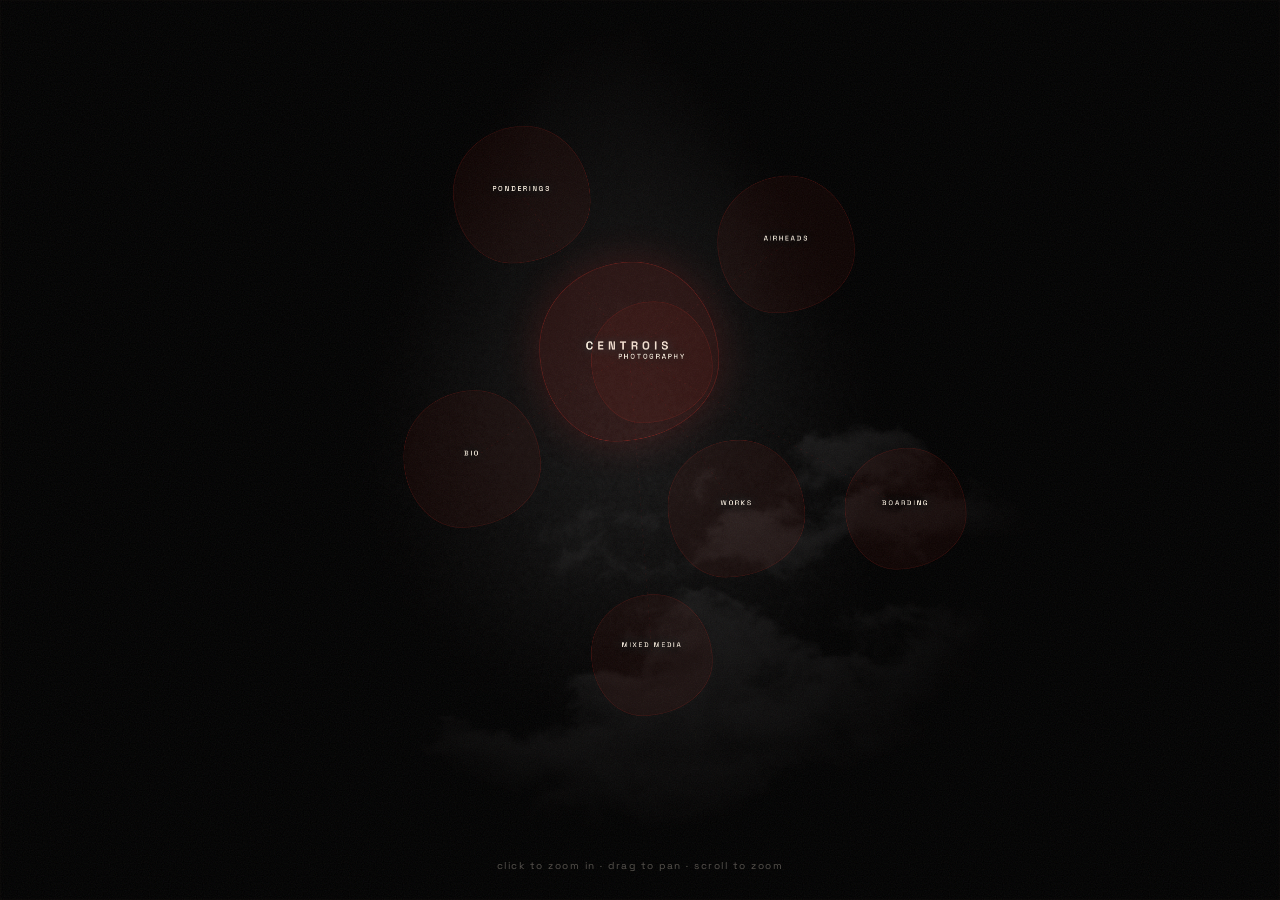
<file: centrois/index.html>
<!DOCTYPE html>
<html lang="en">
<head>
<meta charset="UTF-8">
<meta name="viewport" content="width=device-width, initial-scale=1.0, user-scalable=no">
<meta name="robots" content="noindex, nofollow">
<title>centrois</title>
<style>
@import url('https://fonts.googleapis.com/css2?family=Space+Grotesk:wght@300;500;700&display=swap');

:root {
  --red: #ff3b30;
  --cyan: #05d9e8;
  --ink: #0d0a09;
  --cream: #f0e6d8;
}

* { margin:0; padding:0; box-sizing:border-box; }

html, body {
  width:100%; height:100%;
  overflow:hidden;
  background: var(--ink);
  font-family: 'Space Grotesk', sans-serif;
  color: var(--cream);
  -webkit-user-select: none; user-select: none;
}

/* ── Background ── */
#bg {
  position: fixed;
  inset: 0;
  z-index: 0;
  background: url('assets/IMG_1771.jpeg') center/cover no-repeat;
  filter: brightness(0.25) saturate(0.4) contrast(1.2) blur(1px);
}
#bg::after {
  content: '';
  position: absolute;
  inset: 0;
  background: radial-gradient(circle at 50% 50%, transparent 0%, rgba(13,10,9,0.85) 70%, var(--ink) 100%);
}

/* ── Animated Grain ── */
.grain {
  position: fixed;
  inset: 0;
  z-index: 1;
  pointer-events: none;
  opacity: 0.07;
  background-image: url("data:image/svg+xml,%3Csvg viewBox='0 0 200 200' xmlns='http://www.w3.org/2000/svg'%3E%3Cfilter id='n'%3E%3CfeTurbulence type='fractalNoise' baseFrequency='0.85' numOctaves='3' stitchTiles='stitch'/%3E%3C/filter%3E%3Crect width='100%25' height='100%25' filter='url(%23n)'/%3E%3C/svg%3E");
  background-size: 200px 200px;
  animation: drift 8s linear infinite;
}
@keyframes drift {
  0% { background-position: 0 0; }
  100% { background-position: 200px 200px; }
}

/* ── Canvas ── */
#canvas {
  position: fixed;
  inset: 0;
  z-index: 2;
  cursor: grab;
  overflow: hidden;
}
#canvas.grabbing { cursor: grabbing; }

#world {
  position: absolute;
  top:0; left:0;
  width: 6000px;
  height: 6000px;
  transform-origin: 0 0;
  will-change: transform;
}

/* ── Portals (organic red blobs) ── */
.portal {
  position: absolute;
  display: flex;
  flex-direction: column;
  align-items: center;
  justify-content: center;
  text-align: center;
  cursor: pointer;
  transition: transform 0.6s cubic-bezier(0.22, 1, 0.36, 1);
}

/* Amorphous blob shape */
.portal::before {
  content: '';
  position: absolute;
  inset: -30px;
  border-radius: 52% 48% 58% 42% / 48% 55% 45% 52%;
  background: rgba(255, 59, 48, 0.05);
  border: 1px solid rgba(255, 59, 48, 0.18);
  transition: all 0.6s cubic-bezier(0.22, 1, 0.36, 1);
}
.portal:hover::before {
  background: rgba(255, 59, 48, 0.10);
  border-color: rgba(255, 59, 48, 0.35);
  box-shadow: 0 0 70px rgba(255, 59, 48, 0.18), inset 0 0 40px rgba(255, 59, 48, 0.06);
  border-radius: 47% 53% 43% 57% / 56% 46% 54% 44%;
}

.portal .name {
  position: relative;
  font-size: 13px;
  font-weight: 500;
  letter-spacing: 0.25em;
  text-transform: uppercase;
  color: var(--cream);
  text-shadow: 0 0 20px rgba(5, 217, 232, 0.3);
  transition: all 0.4s ease;
}
.portal .desc {
  position: relative;
  font-size: 11px;
  font-weight: 300;
  color: rgba(240, 230, 216, 0.5);
  margin-top: 8px;
  letter-spacing: 0.08em;
  max-width: 160px;
  line-height: 1.4;
  opacity: 0;
  transform: translateY(8px);
  transition: all 0.4s ease;
}
.portal:hover .desc { opacity: 1; transform: translateY(0); }
.portal:hover .name {
  color: var(--cyan);
  text-shadow: 0 0 30px rgba(5, 217, 232, 0.5);
}

/* Center portal */
.portal.center { width: 280px; height: 280px; }
.portal.center .name { font-size: 22px; letter-spacing: 0.35em; font-weight: 700; }
.portal.center::before {
  background: rgba(255, 59, 48, 0.10);
  border: 1px solid rgba(255, 59, 48, 0.30);
  box-shadow: 0 0 80px rgba(255, 59, 48, 0.16);
}

/* Level 0 */
.portal.l0 { width: 200px; height: 200px; }

/* Child portals */
.portal.child {
  width: 170px; height: 170px;
  opacity: 0;
  pointer-events: none;
  transition: opacity 0.8s ease, transform 0.8s cubic-bezier(0.22, 1, 0.36, 1);
}
.portal.child.visible {
  opacity: 1;
  pointer-events: auto;
}

/* Lines */
.connections {
  position: absolute;
  top:0; left:0;
  width:100%; height:100%;
  pointer-events: none;
  z-index: -1;
}
.connections line {
  stroke: rgba(255, 59, 48, 0.12);
  stroke-width: 1;
  stroke-dasharray: 4 8;
}

/* ── UI ── */
#ui { position: fixed; inset: 0; z-index: 100; pointer-events: none; }
#ui > * { pointer-events: auto; }

.back {
  position: fixed;
  top: 24px; left: 24px;
  background: transparent;
  border: 1px solid rgba(240, 230, 216, 0.2);
  color: var(--cream);
  padding: 10px 22px;
  font-family: inherit;
  font-size: 11px;
  letter-spacing: 0.2em;
  text-transform: uppercase;
  cursor: pointer;
  opacity: 0;
  pointer-events: none;
  transform: translateY(-10px);
  transition: all 0.4s ease;
  backdrop-filter: blur(10px);
}
.back.show { opacity: 1; pointer-events: auto; transform: translateY(0); }
.back:hover { border-color: var(--cyan); color: var(--cyan); box-shadow: 0 0 20px rgba(5, 217, 232, 0.2); }

.crumb {
  position: fixed;
  top: 24px; left: 50%;
  transform: translateX(-50%);
  font-size: 10px;
  letter-spacing: 0.3em;
  text-transform: uppercase;
  color: rgba(240, 230, 216, 0.4);
  opacity: 0;
  transition: opacity 0.4s ease;
}
.crumb.show { opacity: 1; }

.hint {
  position: fixed;
  bottom: 28px; left: 50%;
  transform: translateX(-50%);
  font-size: 10px;
  letter-spacing: 0.15em;
  color: rgba(240, 230, 216, 0.35);
  opacity: 0;
  transition: opacity 1s ease;
}
.hint.show { opacity: 1; }

@media (max-width: 768px) {
  .portal.center { width: 200px; height: 200px; }
  .portal.center .name { font-size: 16px; }
  .portal.l0 { width: 150px; height: 150px; }
  .portal.l0 .name { font-size: 11px; }
  .portal.child { width: 130px; height: 130px; }
}
</style>
</head>
<body>

<div id="bg"></div>
<div class="grain"></div>

<div id="canvas">
  <div id="world">
    <svg class="connections" id="connections"></svg>
    <!-- Portals injected by JS with computed cluster layout -->
  </div>
</div>

<div id="ui">
  <button class="back" id="back">← back</button>
  <div class="crumb" id="crumb">centrois</div>
  <div class="hint show" id="hint">click to zoom in · drag to pan · scroll to zoom</div>
</div>

<script>
(function() {
  const canvas = document.getElementById('canvas');
  const world = document.getElementById('world');
  const back = document.getElementById('back');
  const crumb = document.getElementById('crumb');
  const hint = document.getElementById('hint');
  const connections = document.getElementById('connections');

  const WC = 3000; // world center X & Y

  // ── Tree structure ──
  // Each node: { id, name, desc, level, children: [...] }
  const tree = {
    id:'centrois', name:'centrois', desc:'troy von breitenstein', level:0,
    children: [
      { id:'airheads', name:'airheads', desc:'1-of-1 art surf mats', level:0, children:[] },
      { id:'works', name:'works', desc:'portfolio hub', level:0, children:[
        { id:'boarding', name:'boarding', desc:'surf videos', level:1, children:[] },
        { id:'mixed-media', name:'mixed media', desc:'digital + threads + visionary', level:1, children:[
          { id:'digital-art', name:'digital art', desc:'psychedelic visuals', level:2, children:[] },
          { id:'threads', name:'threads', desc:'sewn art pieces', level:2, children:[] },
          { id:'visionary', name:'visionary', desc:'steiner / anthroposophy', level:2, children:[] },
          { id:'odd-creations', name:'odd & creations', desc:'salt box, experiments', level:2, children:[] }
        ]},
        { id:'photography', name:'photography', desc:'trips, stories, frames', level:1, children:[] }
      ]},
      { id:'bio', name:'bio', desc:'edgwalker / artist', level:0, children:[] },
      { id:'ponderings', name:'ponderings', desc:'philosophical writings', level:0, children:[] }
    ]
  };

  const nodes = {};   // id -> {el, x, y, size, nodeData, parentId}
  const parentOf = {};

  // ── Layout: arrange nodes in rings around parents ──
  function layout() {
    const R = { 0: 360, 1: 320, 2: 280 };  // ring radius per level
    const S = { 0: 200, 1: 170, 2: 170, center: 280 }; // sizes

    function place(node, cx, cy, angle, depth) {
      const size = node.id === 'centrois' ? S.center : (S[node.level] || 170);
      let x, y;
      if (node.id === 'centrois') {
        x = WC - size/2; y = WC - size/2;
      } else {
        const r = R[node.level] || 300;
        x = cx - size/2 + Math.cos(angle) * r;
        y = cy - size/2 + Math.sin(angle) * r;
      }

      const el = document.createElement('div');
      el.className = 'portal ' + (node.id==='centrois'?'center':(node.level===0?'l0':'child'));
      el.dataset.id = node.id;
      el.dataset.level = node.level;
      el.innerHTML = `<div class="name">${node.name}</div><div class="desc">${node.desc}</div>`;
      el.style.left = x + 'px';
      el.style.top = y + 'px';
      world.appendChild(el);

      const center = { x: x + size/2, y: y + size/2 };
      nodes[node.id] = { el, x, y, cx: center.x, cy: center.y, size, level: node.level };

      if (node.id !== 'centrois') parentOf[node.id] = 'centrois';

      // Children around this node (skip for centrois which fans to l0)
      const kids = node.children || [];
      if (kids.length) {
        kids.forEach((kid, i) => {
          const a = (i / kids.length) * Math.PI * 2 + (node.id==='centrois' ? -0.6 : 0);
          parentOf[kid.id] = node.id;
          place(kid, center.x, center.y, a, depth+1);
        });
      }
    }

    place(tree, 0, 0, 0, 0);
  }

  layout();

  // ── Camera ──
  let cam = { x: 0, y: 0, z: 1 };
  let animating = false;
  let level = 0;
  let path = ['centrois'];

  let dragging = false;
  let dragStart = { x:0, y:0 };
  let camStart = { x:0, y:0 };

  function apply() {
    world.style.transform = `translate(${cam.x * cam.z}px, ${cam.y * cam.z}px) scale(${cam.z})`;
  }

  // Frame a cluster (a node + its children) in the viewport
  function frame(id) {
    const nd = nodes[id];
    const kids = (document.querySelectorAll('.portal.child.visible'));
    // Collect the node + its visible children
    const pts = [{x: nd.cx, y: nd.cy}];
    // Add children of this node that are visible
    Object.keys(nodes).forEach(k => {
      if (parentOf[k] === id && nodes[k].el.classList.contains('visible')) {
        pts.push({x: nodes[k].cx, y: nodes[k].cy});
      }
    });
    // Bounding box of points with padding
    let minX = Infinity, minY = Infinity, maxX = -Infinity, maxY = -Infinity;
    pts.forEach(p => {
      if (p.x < minX) minX = p.x; if (p.x > maxX) maxX = p.x;
      if (p.y < minY) minY = p.y; if (p.y > maxY) maxY = p.y;
    });
    const pad = 220;
    minX -= pad; minY -= pad; maxX += pad; maxY += pad;
    const cw = maxX - minX, ch = maxY - minY;
    const vw = window.innerWidth, vh = window.innerHeight;

    // Scale to fit cluster with margin, capped so we don't go absurdly deep
    const z = Math.min((vw * 0.9) / cw, (vh * 0.9) / ch, 9);
    const ccx = (minX + maxX) / 2, ccy = (minY + maxY) / 2;

    // Camera position that puts cluster center at viewport center
    return { x: (vw/2)/z - ccx, y: (vh/2)/z - ccy, z };
  }

  // Fit whole board on load
  function fitAll() {
    let minX = Infinity, minY = Infinity, maxX = -Infinity, maxY = -Infinity;
    Object.keys(nodes).forEach(k => {
      const n = nodes[k];
      if (n.x < minX) minX = n.x; if (n.x > maxX) maxX = n.x;
      if (n.y < minY) minY = n.y; if (n.y > maxY) maxY = n.y;
    });
    minX -= 200; minY -= 200; maxX += 200; maxY += 200;
    const cw = maxX - minX, ch = maxY - minY;
    const vw = window.innerWidth, vh = window.innerHeight;
    const z = Math.min((vw * 0.92) / cw, (vh * 0.92) / ch);
    const ccx = (minX + maxX) / 2, ccy = (minY + maxY) / 2;
    return { x: (vw/2)/z - ccx, y: (vh/2)/z - ccy, z };
  }

  function easeTo(target, dur = 900) {
    if (animating) return;
    animating = true;
    const sx = cam.x, sy = cam.y, sz = cam.z;
    const t0 = performance.now();
    function tick(now) {
      const t = Math.min((now - t0) / dur, 1);
      const e = 1 - Math.pow(1 - t, 4);
      cam.x = sx + (target.x - sx) * e;
      cam.y = sy + (target.y - sy) * e;
      cam.z = sz + (target.z - sz) * e;
      apply();
      if (t < 1) requestAnimationFrame(tick);
      else { animating = false; updateVis(); }
    }
    requestAnimationFrame(tick);
  }

  function zoomTo(id) {
    const nd = nodes[id];
    // update path & level BEFORE framing so children show
    if (!path.includes(id)) path.push(id);
    else path = path.slice(0, path.indexOf(id)+1);
    level = nd.level + 1;
    updateVis();
    updateUI();
    // frame AFTER children are visible
    requestAnimationFrame(() => {
      const target = frame(id);
      easeTo(target);
    });
  }

  function zoomOut() {
    if (path.length <= 1) {
      path = ['centrois']; level = 0;
      updateVis(); updateUI();
      easeTo(fitAll());
    } else {
      path.pop();
      const pid = path[path.length-1];
      level = Math.max(level - 1, 0);
      updateVis(); updateUI();
      easeTo(frame(pid));
    }
  }

  function updateUI() {
    back.classList.toggle('show', path.length > 1);
    if (path.length > 1) {
      crumb.textContent = path.join(' → ');
      crumb.classList.add('show');
    } else crumb.classList.remove('show');
    hint.classList.remove('show');
  }

  function updateVis() {
    document.querySelectorAll('.portal').forEach(p => {
      const lv = parseInt(p.dataset.level || '0');
      if (lv === 0) return;
      const pid = parentOf[p.dataset.id];
      const active = path.includes(pid);
      if (active && lv <= level + 1) p.classList.add('visible');
      else p.classList.remove('visible');
    });
    drawLines();
  }

  function drawLines() {
    let s = '';
    document.querySelectorAll('.portal').forEach(p => {
      const pid = parentOf[p.dataset.id];
      if (!pid) return;
      const par = nodes[pid];
      const cur = nodes[p.dataset.id];
      if (!par || !cur) return;
      if (p.classList.contains('child') && !p.classList.contains('visible')) return;
      s += `<line x1="${par.cx}" y1="${par.cy}" x2="${cur.cx}" y2="${cur.cy}" />`;
    });
    connections.innerHTML = s;
  }

  // ── Events ──
  document.querySelectorAll('.portal').forEach(p => {
    p.addEventListener('click', e => {
      e.stopPropagation();
      if (dragging) return;
      zoomTo(p.dataset.id);
    });
  });

  back.addEventListener('click', zoomOut);

  canvas.addEventListener('mousedown', e => {
    dragging = false;
    dragStart = { x: e.clientX, y: e.clientY };
    camStart = { x: cam.x, y: cam.y };
    canvas.classList.add('grabbing');
  });
  window.addEventListener('mousemove', e => {
    if (e.buttons !== 1) return;
    const dx = e.clientX - dragStart.x, dy = e.clientY - dragStart.y;
    if (Math.abs(dx) > 3 || Math.abs(dy) > 3) dragging = true;
    cam.x = camStart.x + dx / cam.z;
    cam.y = camStart.y + dy / cam.z;
    apply();
  });
  window.addEventListener('mouseup', () => canvas.classList.remove('grabbing'));

  canvas.addEventListener('wheel', e => {
    e.preventDefault();
    const speed = 0.001;
    const nz = Math.max(0.5, Math.min(15, cam.z - e.deltaY * speed));
    const rect = canvas.getBoundingClientRect();
    const mx = (e.clientX - rect.left)/cam.z - cam.x;
    const my = (e.clientY - rect.top)/cam.z - cam.y;
    cam.x = -mx + (mx + cam.x)*(cam.z/nz);
    cam.y = -my + (my + cam.y)*(cam.z/nz);
    cam.z = nz;
    apply();
  }, { passive:false });

  let lastD = 0, lastC = {x:0,y:0};
  canvas.addEventListener('touchstart', e => {
    if (e.touches.length === 1) {
      dragStart = { x: e.touches[0].clientX, y: e.touches[0].clientY };
      camStart = { x: cam.x, y: cam.y };
    } else if (e.touches.length === 2) {
      const dx = e.touches[0].clientX-e.touches[1].clientX, dy = e.touches[0].clientY-e.touches[1].clientY;
      lastD = Math.hypot(dx,dy);
      lastC = { x:(e.touches[0].clientX+e.touches[1].clientX)/2, y:(e.touches[0].clientY+e.touches[1].clientY)/2 };
    }
  }, { passive:false });
  canvas.addEventListener('touchmove', e => {
    e.preventDefault();
    if (e.touches.length === 1) {
      const dx = e.touches[0].clientX-dragStart.x, dy = e.touches[0].clientY-dragStart.y;
      cam.x = camStart.x + dx/cam.z; cam.y = camStart.y + dy/cam.z; apply();
    } else if (e.touches.length === 2) {
      const dx = e.touches[0].clientX-e.touches[1].clientX, dy = e.touches[0].clientY-e.touches[1].clientY;
      const dist = Math.hypot(dx,dy); const sc = dist/lastD; lastD = dist;
      const nz = Math.max(0.5, Math.min(15, cam.z*sc));
      const rect = canvas.getBoundingClientRect();
      const mx = (lastC.x-rect.left)/cam.z - cam.x; const my = (lastC.y-rect.top)/cam.z - cam.y;
      cam.x = -mx + (mx+cam.x)*(cam.z/nz); cam.y = -my + (my+cam.y)*(cam.z/nz); cam.z = nz; apply();
    }
  }, { passive:false });

  // Init
  easeTo(fitAll());
  drawLines();
  window.addEventListener('resize', () => { easeTo(fitAll()); drawLines(); });
})();
</script>
</body>
</html>
</file>
